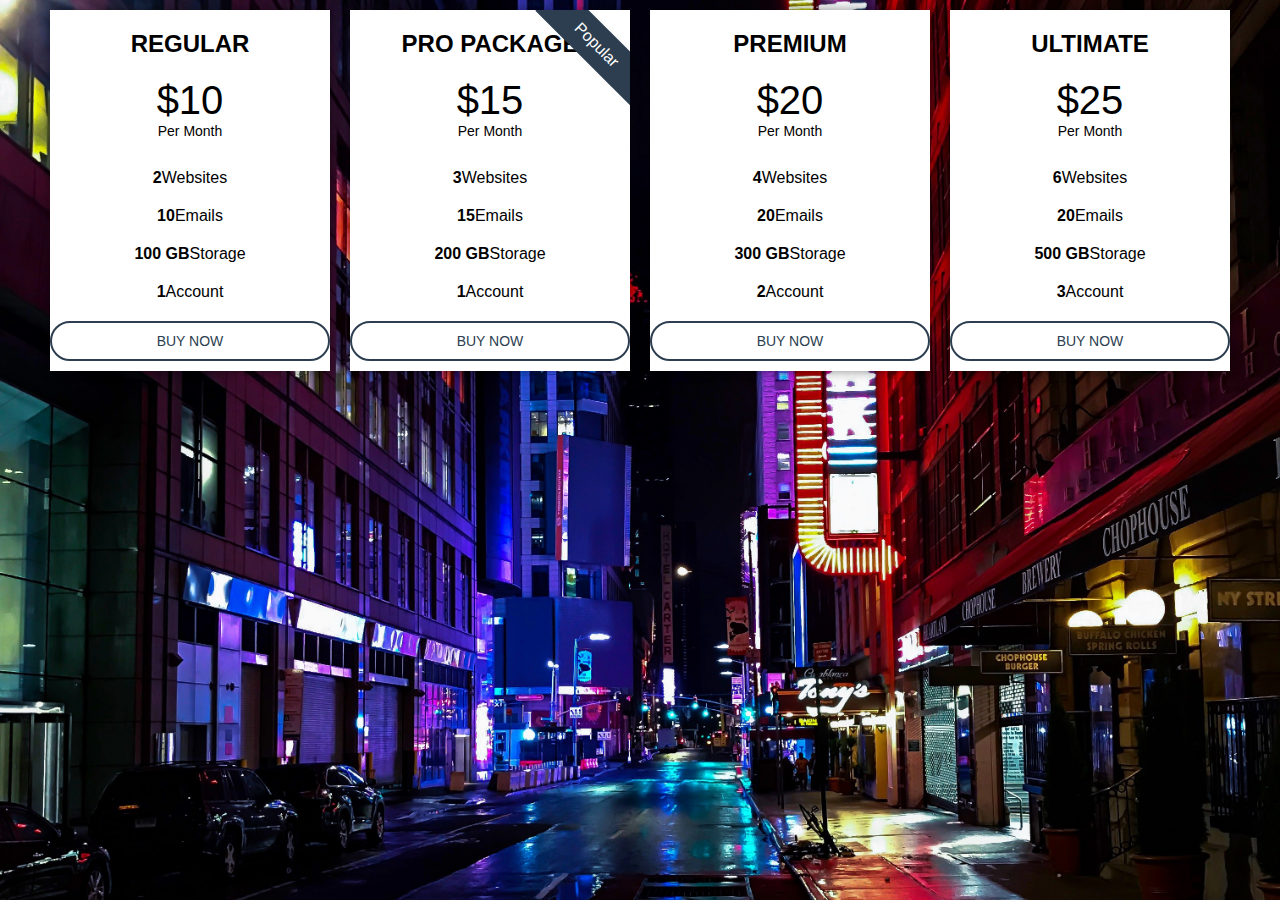
<file: price table/index.html>
<!DOCTYPE html>
<html lang="en">
  <head>
    <meta charset="UTF-8" />
    <meta name="viewport" content="width=device-width, initial-scale=1.0" />
    <link rel="stylesheet" href="css/style.css" />
    <meta http-equiv="X-UA-Compatible" content="ie=edge" />
    <title></title>
  </head>
  <body>
    <div class="pricing-table">
      <div class="col">
        <div class="table">
          <h2>Regular</h2>
          <div class="price">$10 <span>Per Month</span></div>

          <ul>
            <li><strong>2</strong>Websites</li>
            <li><strong>10</strong>Emails</li>
            <li><strong>100 GB</strong>Storage</li>
            <li><strong>1</strong>Account</li>
          </ul>

          <a href="#">Buy Now</a>
        </div>
      </div>
      <div class="col">
        <div class="table">
          <h2>Pro Package</h2>
          <div class="pop">Popular</div>

          <div class="price">$15 <span>Per Month</span></div>

          <ul>
            <li><strong>3</strong>Websites</li>
            <li><strong>15</strong>Emails</li>
            <li><strong>200 GB</strong>Storage</li>
            <li><strong>1</strong>Account</li>
          </ul>

          <a href="#">Buy Now</a>
        </div>
      </div>
      <div class="col">
        <div class="table">
          <h2>Premium</h2>
          <div class="price">$20 <span>Per Month</span></div>

          <ul>
            <li><strong>4</strong>Websites</li>
            <li><strong>20</strong>Emails</li>
            <li><strong>300 GB</strong>Storage</li>
            <li><strong>2</strong>Account</li>
          </ul>

          <a href="#">Buy Now</a>
        </div>
      </div>
      <div class="col">
        <div class="table">
          <h2>Ultimate</h2>
          <div class="price">$25 <span>Per Month</span></div>

          <ul>
            <li><strong>6</strong>Websites</li>
            <li><strong>20</strong>Emails</li>
            <li><strong>500 GB</strong>Storage</li>
            <li><strong>3</strong>Account</li>
          </ul>

          <a href="#">Buy Now</a>
        </div>
      </div>
    </div>
  </body>
</html>
</file>
<file: price table/css/style.css>
body {
  margin: 0;
  padding: 0;
  background: url(../img/nycst.jpg) no-repeat;
  background-size: cover;
  background-attachment: fixed;
}

.pricing-table {
  max-width: 1200px;
  margin: auto;
  display: flex;
  justify-content: center;
  text-align: center;
  flex-wrap: wrap;
}

.col {
  flex: 25%;
  padding: 10px;
  max-width: 320px;
  box-sizing: border-box;
}

.table {
  background: #fff;
  padding: 40 px 20 px;
  font-family: "montserrat", sans-serif;
  position: relative;
  overflow: hidden;
  box-shadow: 0 0 10px #00000070;
}

.table h2 {
  text-transform: uppercase;
}

.table ul {
  margin: 0;
  padding: 0;
}

.table ul li {
  padding: 10px 0;
  list-style: none;
}

.price {
  font-size: 40px;
  margin-bottom: 20px;
}

.price span {
  display: block;
  font-size: 14px;
}

.table a {
  text-decoration: none;
  color: #2c3e50;
  border: 2px solid #2c3e50;
  display: block;
  padding: 10px 0;
  margin: 10px 0;
  border-radius: 40px;
  text-transform: uppercase;
  font-size: 14px;
  transition: 0.5s linear;
}

.table a:hover {
  background: #2c3e50;
  color: #fff;
}

.pop {
  background: #2c3e50;
  color: #fff;
  transform: rotate(45deg);
  padding: 10px 40px;
  position: absolute;
  top: 16px;
  right: -34px;
}

@media screen and (max-width: 980px) {
  .col {
    flex: 50%;
  }
}

@media screen and (max-width: 700px) {
  .col {
    flex: 100%;
  }
}
</file>
